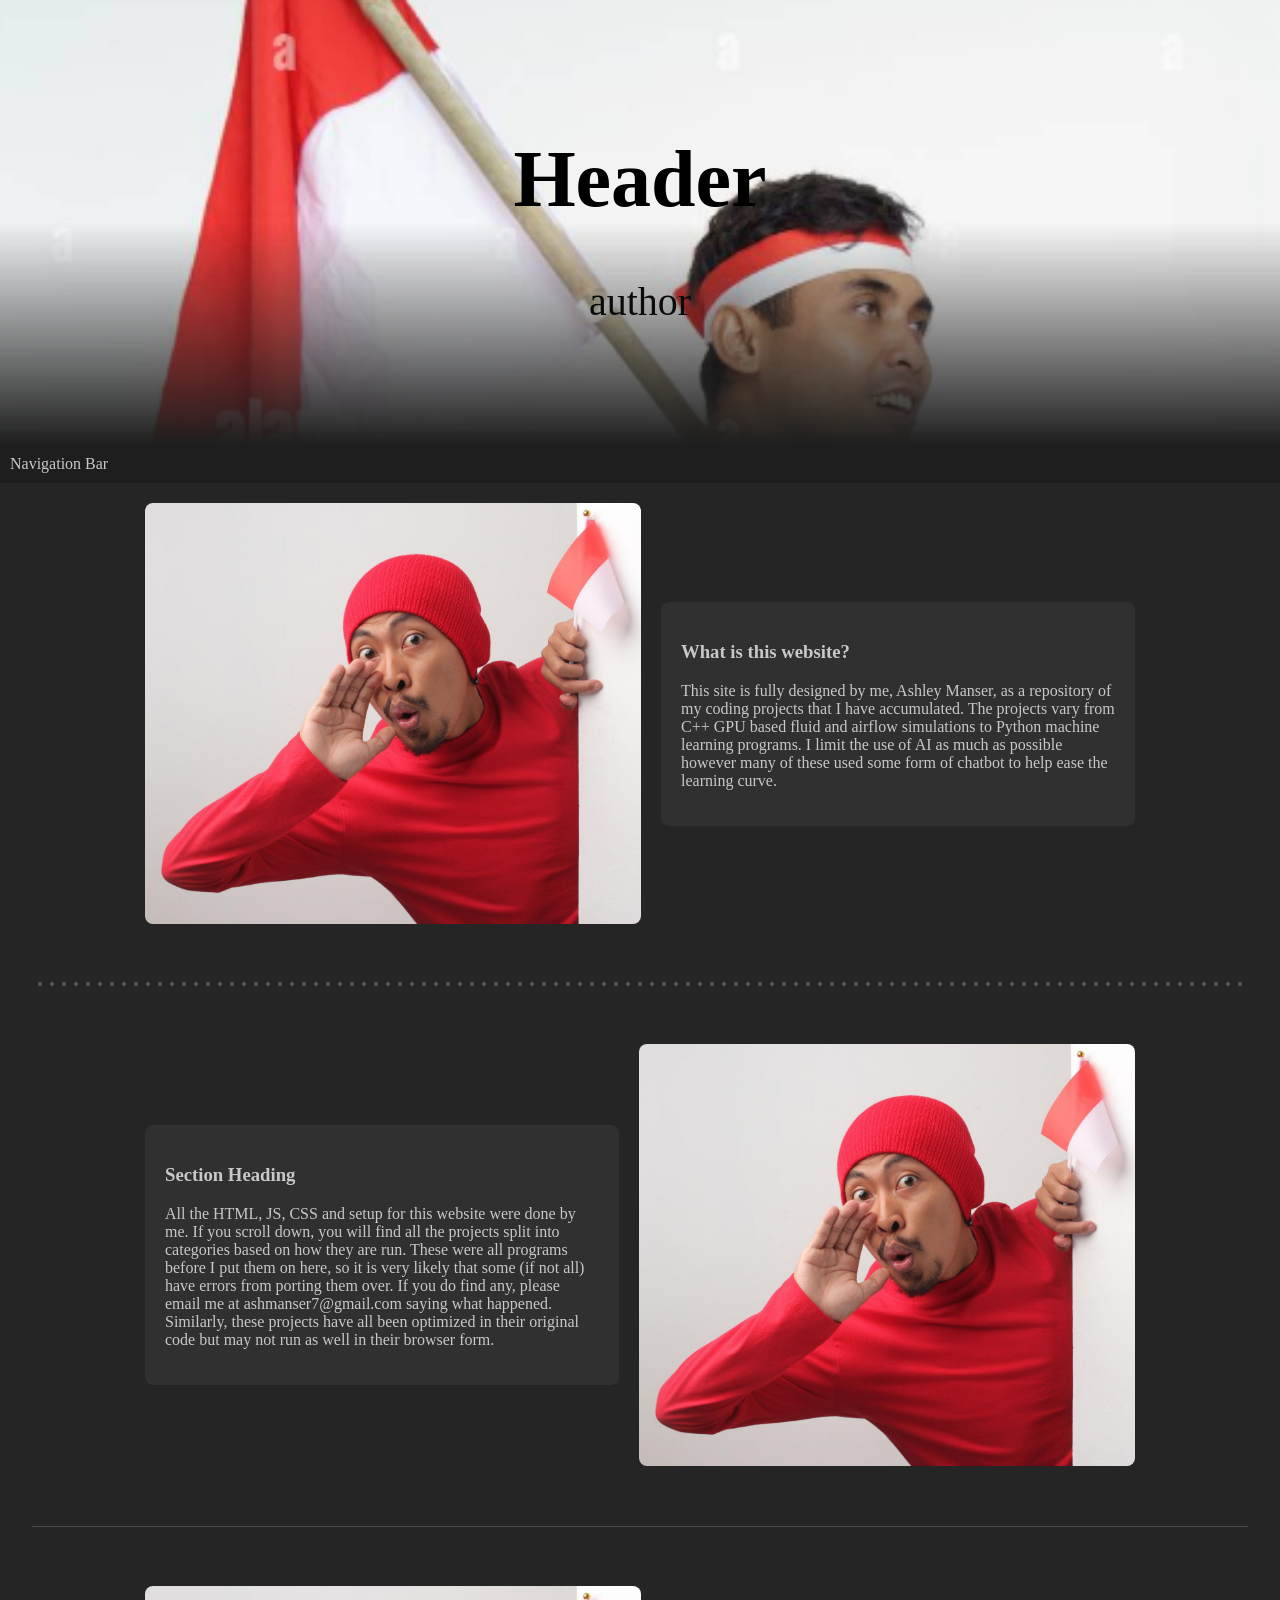
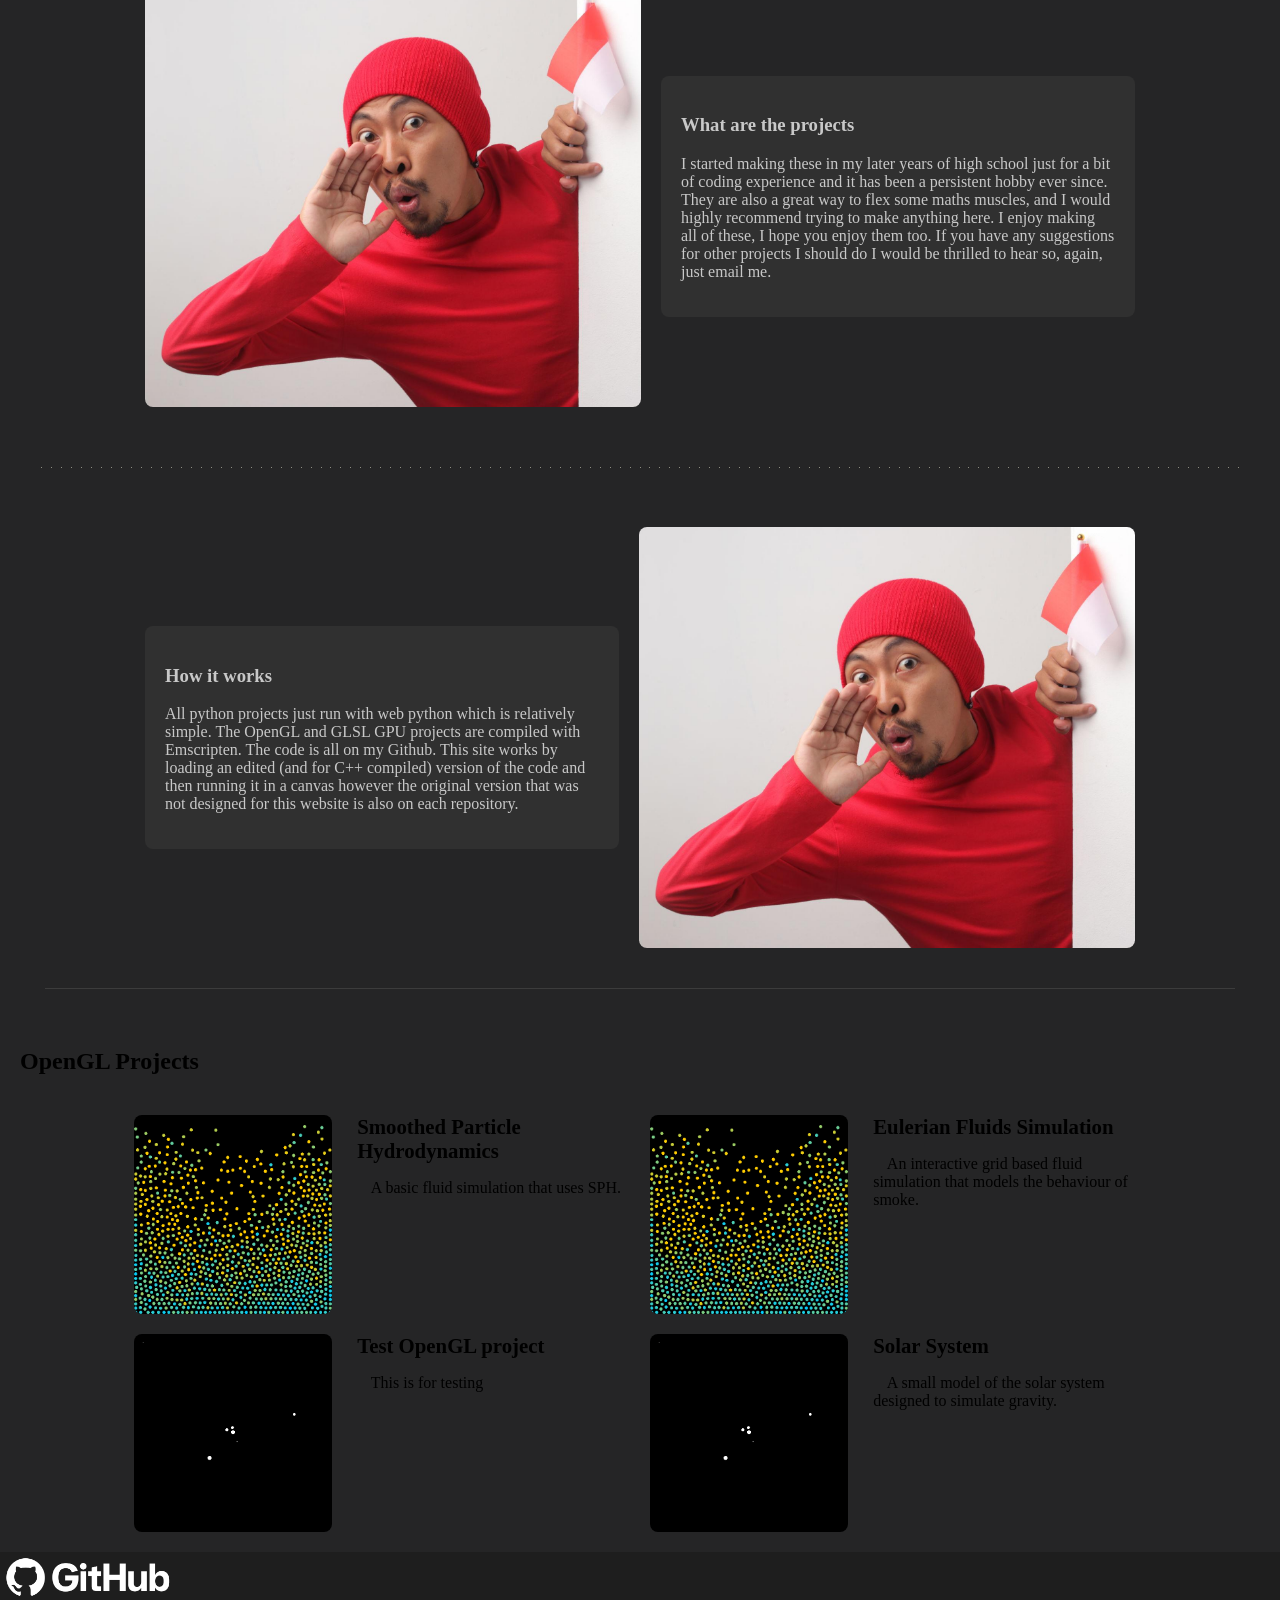
<file: src/pages/index.html>
<!DOCTYPE html>
<html lang="en">
<head>
<title>Page Title</title>
<meta charset="UTF-8">
<meta name="viewport" content="width=device-width, initial-scale=1">
<link rel="stylesheet" href="../styles/index.css">
</head>
<body style="background-color: black; padding: 0; margin: 0;">

<div class="header">
  <img src="../../public/images/man.png" class="headerImg">
  <h1>Header</h1>
  <p>author</p>
  <div class="fade"></div>
</div>

<div class="navbar">
  <div class="navbarPart">Navigation Bar</div>
</div>

<div class="section">
  <img src="../../public/images/man2.png" class="img" title="This is an image">
  <div class="txt">
    <h3>What is this website?</h2>
    <p>This site is fully designed by me, Ashley Manser, as a repository of my coding projects that I have accumulated. The projects vary from C++ GPU based fluid and airflow simulations to Python machine learning programs. I limit the use of AI as much as possible however many of these used some form of chatbot to help ease the learning curve.</p>
  </div>
</div>

<div class="section"><div class="dotSeperator"></div></div>

<div class="section">
  <div class="txt">
    <h3>Section Heading</h2>
    <p>All the HTML, JS, CSS and setup for this website were done by me. If you scroll down, you will find all the projects split into categories based on how they are run. These were all programs before I put them on here, so it is very likely that some (if not all) have errors from porting them over. If you do find any, please email me at ashmanser7@gmail.com saying what happened. Similarly, these projects have all been optimized in their original code but may not run as well in their browser form.</p>
  </div>
  <img src="../../public/images/man2.png" class="img" title="This is an image">
</div>

<div class="section"><div class="lineSeperator"></div></div>

<div class="section">
  <img src="../../public/images/man2.png" class="img" title="This is an image">
  <div class="txt">
    <h3>What are the projects</h2>
    <p>I started making these in my later years of high school just for a bit of coding experience and it has been a persistent hobby ever since. They are also a great way to flex some maths muscles, and I would highly recommend trying to make anything here. I enjoy making all of these, I hope you enjoy them too. If you have any suggestions for other projects I should do I would be thrilled to hear so, again, just email me.</p>
  </div>
</div>

<div class="section"><div class="barSeperator"></div></div>

<div class="section">
  <div class="txt">
    <h3>How it works</h2>
    <p>All python projects just run with web python which is relatively simple. The OpenGL and GLSL GPU projects are compiled with Emscripten. The code is all on my Github. This site works by loading an edited (and for C++ compiled) version of the code and then running it in a canvas however the original version that was not designed for this website is also on each repository.</p>
    </div>
  <img src="../../public/images/man2.png" class="img" title="This is an image">
</div>

<script src="../scripts/loadHomePage.js"></script>
<script src="../scripts/seperators.js"></script>
</body>
</html>
</file>
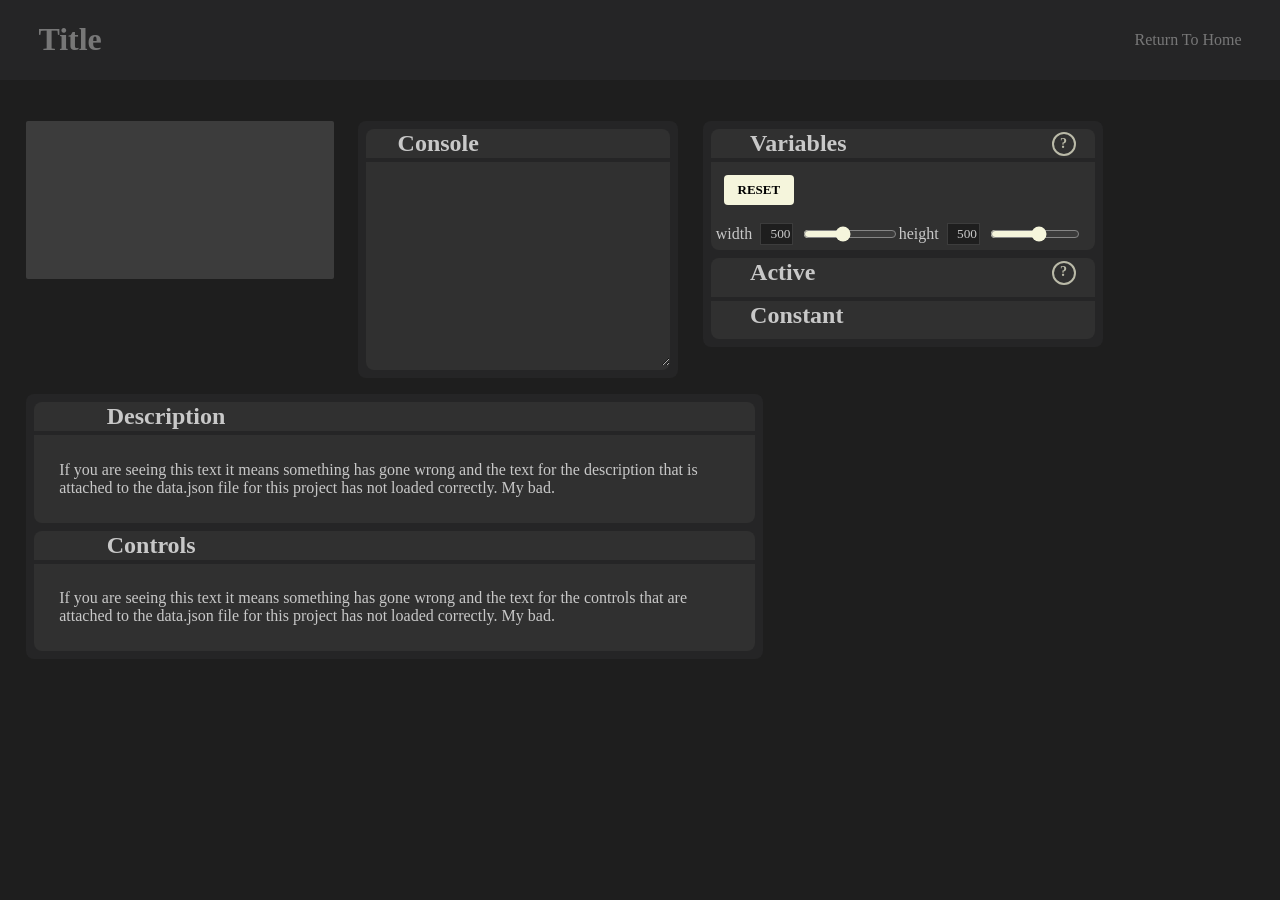
<file: src/pages/OpenGL-project.html>
<!DOCTYPE html>
<html lang="en">
<head>
<title>Page Title</title>
<meta charset="UTF-8">
<meta name="viewport" content="width=device-width, initial-scale=1">
<link rel="stylesheet" href="../styles/project.css">
</head>
<body>
<div class="bar">
    <h1 id="heading">Title</h1>
    <div style="width: auto; height: 100%;"></div>
    <a href="index.html" ><p>Return To Home</p></a>
</div>

<div class="canvasContainer">
    <iframe id="programFrame"></iframe>
</div>

<div class="consoleContainer">
    <div class="smallContainer">
        <h2>Console</h2>
        <div class="middle-line"></div>
        <textarea id="console" readonly></textarea>
    </div>
</div>

<div class="largeContainer">
    <div class="smallContainer">
        <div class="headerDisclaimer">
            <h2>Variables</h2>
            <div class="disclaimer">
                <b>?</b>
                <span class="disclaimerTrigger">
                  <span class="disclaimerText">For some projects, the width and height of the simulation are calculated using other parameters (e.g grid based fluid simulations the width is the grid width times the cell size). Therefore, for these simulations changing the width and height sliders only changes the width and height of the rendered screen.</span>
                </span>
            </div>
        </div>
        <div class="middle-line"></div>
        <div class="headerDisclaimer">
            <div class="button" id="reset">RESET</div>
        </div>
        <div class="variableSection" id="other-variables">
        </div>
    </div>
    <div class="smallContainer">
        <div class="headerDisclaimer">
            <h2>Active</h2>
            <div class="disclaimer">
                <b>?</b>
                <span class="disclaimerTrigger">
                  <span class="disclaimerText">Changes to constant variables only take effect after reset whereas active variables are changed live as the code runs.</span>
                </span>
            </div>
        </div>
        <div id="active-variables" class="variableSection">
        </div>
        <div class="middle-line"></div>
        <h2>Constant</h2>
        <div id="constant-variables" class="variableSection">
        </div>
    </div>
</div>

<div class="largeContainer" style="width: 60%;">
    <div class="smallContainer">
        <h2>Description</h2>
        <div class="middle-line"></div>
        <p id="description">If you are seeing this text it means something has gone wrong and the text for the description that is attached to the data.json file for this project has not loaded correctly. My bad.</p>
    </div>
    <div class="smallContainer">
        <h2>Controls</h2>
        <div class="middle-line"></div>
        <p id="controls">If you are seeing this text it means something has gone wrong and the text for the controls that are attached to the data.json file for this project has not loaded correctly. My bad.</p>
    </div>
</div>

<script src="../scripts/loadProject.js"></script>
</body>
</file>
<file: src/styles/index.css>
:root {
  --bg: #1e1e1e;
  --panel: #252526;
  --panel-light: #303030;
  --text: rgb(200, 200, 200);
  --accent: beige;
  --border: #3c3c3c;
  --dot-radius: 4px;
}

.header {
  padding: 80px;
  text-align: center;
  background: var(--bg);
  color: black;
  font-size: 40px;
  height: auto;
  position: relative;
  z-index: -2;
}

html::-webkit-scrollbar, 
body::-webkit-scrollbar {
  display: none;
}

.headerImg {
  width: 100%;
  height: auto;
  position: absolute;
  z-index: -1;
  top: 0;
  bottom: 0;
  left: 0;
  right: 0;
}

.fade {
  position: absolute;
  top: 0;
  bottom: 0;
  left: 0;
  right: 0;
  z-index: 10;
  background-color: var(--bg);
  position: absolute;
  mask-image: linear-gradient(to top, #333 0%, transparent 50%);
  box-sizing: border-box;
}

.section {
  box-sizing: border-box;
  -ms-flex: 70%;
  flex: 70%;
  background-color: var(--panel);
  padding: 20px;
  display: flex;
  gap: 20px;
  align-items: center;
  justify-content: center;
}

.navbar {
  top: 0;
  overflow: hidden;
  z-index: 100;
  position: sticky;
  background-color: var(--bg);
  display: flex;
  justify-content: left;
}

.navbarPart {
  width: auto;
  padding: 10px;
  color: var(--text);
}

.txt {
  width: 35%;
  height: auto;
  text-align: left;
  border: 0px solid ; 
  border-radius: 8px;
  padding: 20px;
  background-color: var(--panel-light);
  color: var(--text);
}

.img {
  width: 40%;
  max-width: 600px;
  height: auto;
  border-radius: 8px;
  object-fit: contain;
}

.seperatorBasic {
  width: 100%;
  height: 40px;
  background-color: var(--panel);
  align-content: center;
  justify-content: center;
  display: flex;
  flex-wrap: wrap;
}

.projectSection {
  box-sizing: border-box;
  background-color: var(--panel);
  padding: 20px;
  display: flex;
  gap: 20px;
  align-items: center;
  justify-content: center;
  flex-wrap: wrap;
  row-gap: 20px;
}

.projectTxt {
  align-content: start;
  width: 60%;
  height: auto;
  padding-inline: 0;
  margin-top: 0;
}

.project {
  width: 40%;
  height: 100%;
  gap: 5%;
  display: flex;
  cursor: pointer;
}

.row {
  width: 100%;
  margin: 0;
}

.middle-line {
  width: 93%;
  border-top: 1px solid var(--border);
  height: 0;
}

.dotSeperator {
  width: 98%;
  height: 40px;
  background-color: var(--panel);
  align-content: center;
  position: relative;
  display: flex;
}
.dot {
  width: var(--dot-radius);
  height: var(--dot-radius);
  border-radius: calc(var(--dot-radius)/2);
  background-color: var(--accent);
  opacity: 0.5;
}
.dotHolder {
  width: fit-content;
  height: fit-content;
  opacity: 0.5;
  position: absolute;
}



.lineSeperator {
  width: 98%;
  height: 40px;
  background-color:  var(--panel);
  position: relative;
}
.linePart {
  width: 1px;
  height: 1px;
  border-radius: 0.5px;
  background-color: var(--accent);
  opacity: 0.5;
}
.linePartHolder {
  width: fit-content;
  height: fit-content;
  opacity: 0.5;
  position: absolute;
}


.barSeperator {
  width: 98%;
  height: 40px;
  background-color: var(--panel);
  display: flex;
  align-items: center;
  justify-content: space-evenly;
}
.bar {
  width: 1px;
  height: 1px;
  background-color: var(--accent);
  opacity: 0.5;
}

footer {
  background-color: var(--bg);
}
</file>
<file: src/styles/project.css>
:root {
  --bg: #1e1e1e;
  --panel: #252526;
  --panel-light: #303030;
  --text: rgb(200, 200, 200);
  --accent: beige;
  --border: #3c3c3c;
}

html::-webkit-scrollbar, 
body::-webkit-scrollbar {
  display: none;
}

.largeContainer {
  width: 400px;
  height: fit-content;
  border-radius: 8px;
  background-color: var(--panel);
  /*border: 1px solid var(--border);  border: 0.1vw solid var(--border);*/
  display: flex;
  flex-direction: column;
  justify-content: center;
  row-gap: 8px;
  padding: 8px 0;
}
.smallContainer {
  width: auto;
  height: auto;
  background-color: var(--panel-light);
  border-radius: 8px;
  margin: 0 8px;
}

.smallContainer h2 {
  color: var(--text);
  padding-left: 10%;
  margin: 1px;
}
.smallContainer p {
  color: var(--text);
  margin: 2vw;
}

.middle-line {
  width: 100%;
  border-top: 4px solid var(--panel);
  height: 0;
}

.button {
  width: fit-content;
  box-sizing: border-box;
  height: 30px;
  display: flex;
  align-items: center;
  background-color: var(--accent);/*rgb(0, 95, 204);*/
  border-radius: 4px;
  padding: 7px 14px;
  font-size: 13px;
  font-weight: 600;
  cursor: pointer;
  margin: 1vw;
}

.button img {
  width: 16px;
  height: 16px;
  object-fit: contain;
}

body {
  background-color: var(--bg);
  display: flex;
  flex-wrap: wrap;
  padding: 0;
  margin: 2%;
  gap: 2%;
  row-gap: 16px;
}

.canvasContainer {
  width: fit-content;
  height: fit-content;
  border: 4px solid var(--border);
  border-radius: 2px;
  background-color: blue;
}

iframe {
  border-width: 0;
  background-color: var(--border);
  display: block;
  padding: 0;
}


.variableSection {
  width: auto;
  display: flex;
  flex-wrap: wrap;
  color: var(--text);
  margin: 5px;
}

.variableContainer {
  box-sizing: border-box;
  width: calc(50% - 4px);
  min-width: max-content;
  height: fit-content;
  display: flex;
  flex-wrap: nowrap;
  align-items: center;
  column-gap: 8px;
  color: var(--text);
}

.variableContainer label {
  flex: 0 0 auto;
  white-space: nowrap;
}

.variableValue {
  box-sizing: border-box;
  width: 5ch;
  min-width: 3ch;
  padding: 2px;
  color: var(--text);
  background-color: var(--bg);
  border: 1px solid var(--border);
  font: inherit;
  text-align: right;
  font-variant-numeric: tabular-nums;
  font-size: smaller;
}

input::-webkit-outer-spin-button,
input::-webkit-inner-spin-button {
  -webkit-appearance: none;
  margin: 0;
}

input[type="range"] {
  width: 35px;
  flex: 1 1 35px;
  min-width: 35px;
  accent-color: var(--accent);
}

.consoleContainer {
  width: fit-content;
  height: fit-content;
  border-radius: 8px;
  background-color: var(--panel);
  display: flex;
  flex-direction: column;
  justify-content: center;
  row-gap: 8px;
  padding: 8px 0;
}

textarea {
  background: transparent;
  border-width: 0;
  color: var(--text);
  scrollbar-color: var(--accent) var(--panel-light);
  scrollbar-width: thin;
  width: 300px;
  height: 200px;
}

.headerDisclaimer {
  display: flex;
  width: auto;
}


.disclaimer {
  display: grid;
  place-items: center;
  height: 1.5rem;
  aspect-ratio: 1;
  box-sizing: border-box;
  margin-left: auto;
  border: 2px solid rgb(from var(--accent) r g b / 70%);
  border-radius: 50%;
  color: rgb(from var(--accent) r g b / 70%);
  font-size: 0.88rem;
  margin-right: 5%;
  align-self: center;
  position: relative;
}


.disclaimerText {
  display: none;
  position: absolute;
  left: 100%;
  top: 100%;
  width: max-content;
  max-width: 300px;
  border: 1px solid var(--border);
  border-radius: 4px;
  background: var(--panel);
  color: var(--text);
  z-index: 1;
  padding: 5px;
}

.disclaimer:hover .disclaimerText {
  display: block;
}

.bar {
  box-sizing: border-box;
  margin: -2vw;
  width: calc(100% + 4vw);
  height: fit-content;
  background-color: var(--panel);
  margin-bottom: 2vw;
  display: flex;
  justify-content: space-between;
}

.bar h1 {
  color: var(--text);
  opacity: 0.5;
  padding-left: 3%;
  justify-self: left;
}

a {
  text-decoration: none;
  align-self: center; 
  padding-right: 3vw; 
  color: var(--text);
  opacity: 0.5;
}
</file>
